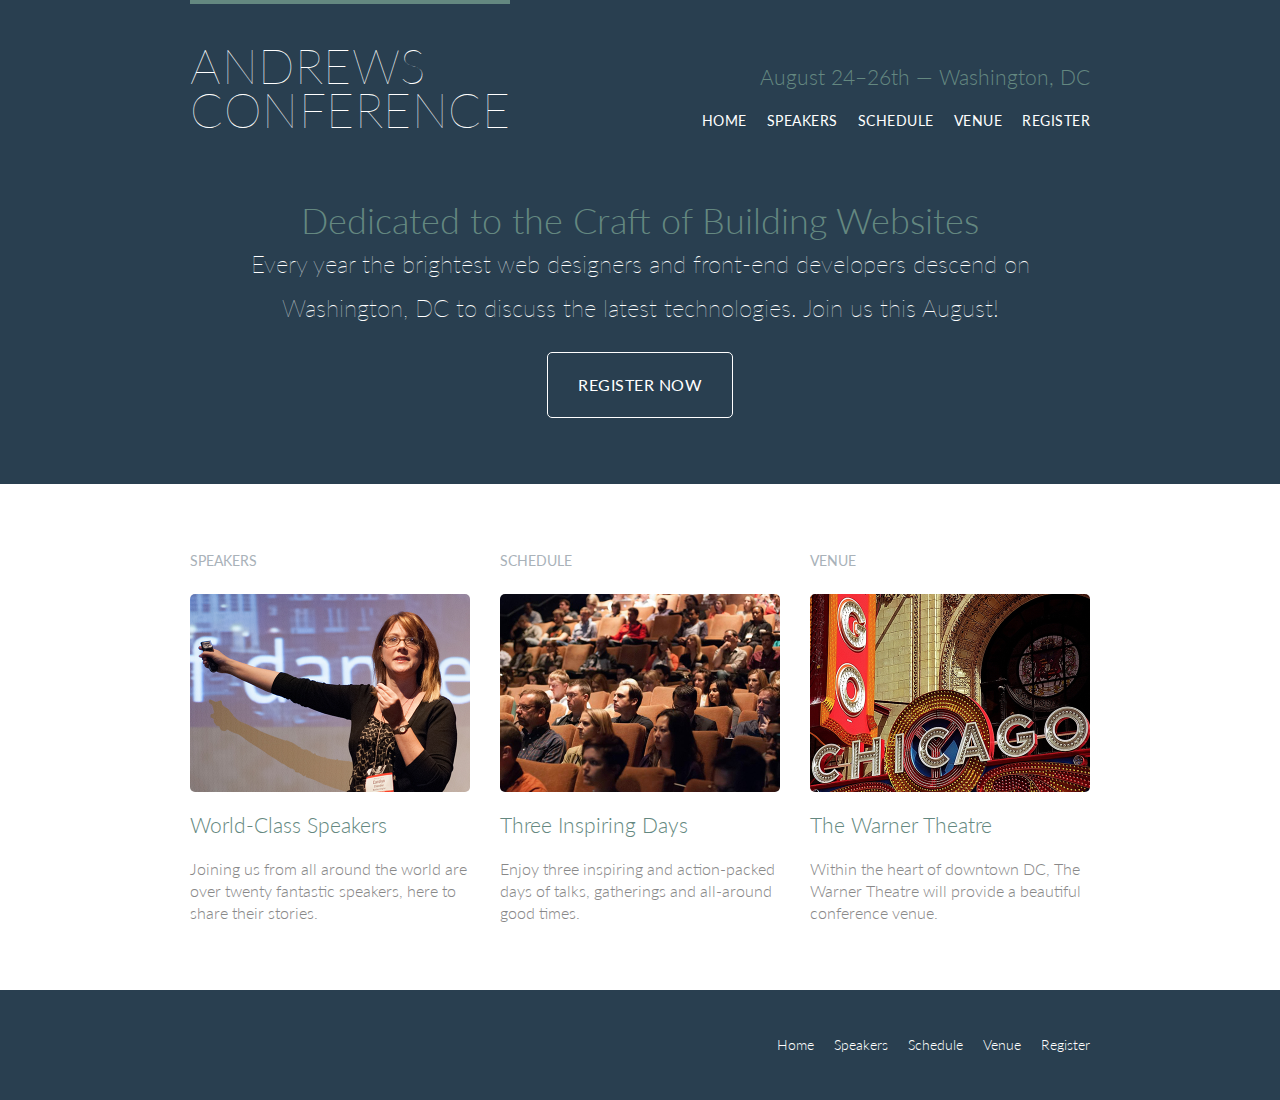
<file: index.html>
<!DOCTYPE html>
<html lang="en">
<head>
	<meta charset="utf-8">
	<link rel="stylesheet" type="text/css" href="assets/stylesheets/main.css">
	<link rel="stylesheet"
  href="http://fonts.googleapis.com/css?family=Lato:100,300,400">
	<title>Andrews Conference</title>
</head>
<body>
	<header class="primary-header container group">
		
			<h1 class="logo">
				<a  href="index.html">Andrews <br/> Conference</a>
			</h1>
		
		<h3 class="tagline">August 24&ndash;26th &mdash; Washington, DC</h3>
		<nav class="nav primary-nav">
			<ul>
    		<li><a href="index.html">Home</a></li><!--
    --><li><a href="speakers.html">Speakers</a></li><!--
    --><li><a href="schedule.html">Schedule</a></li><!--
    --><li><a href="venue.html">Venue</a></li><!--
    --><li><a href="register.html">Register</a></li>
  </ul>
		</nav>
	</header>
	<section class="hero container">
		<h2>Dedicated to the Craft of Building Websites</h2>
		<p>Every year the brightest web designers and front-end developers descend on Washington, DC to discuss the latest technologies. Join us this August!</p>
		
			<a  class="btn btn-alt"href="register.html">Register Now</a>
		
	</section>
	<section class="row">
	<div class="grid">

		<!-- Speakers -->

	<section class="teaser col-1-3">
  <h5>Speakers</h5>
  <a href="speakers.html">
    <img src="assets/images/home/speakers.jpg" alt="Professional Speaker">
    <h3>World-Class Speakers</h3>
  </a>
  <p>Joining us from all around the world are over twenty fantastic speakers, here to share their stories.</p>
</section><!--

		Schedule

	--><section class="teaser col-1-3">
		<a href="schedule.html">
			<h5>Schedule</h5>
			<img src="assets/images/home/schedule.jpg" alt="Schedule">
			<h3>Three Inspiring Days</h3>
		</a>
		<p>Enjoy three inspiring and action-packed days of talks, gatherings and all-around good times.</p>
	</section><!--

		Venue

	--><section class="teaser col-1-3">
		<a href="venue.html">
			<h5>Venue</h5>
			<img src="assets/images/home/venue.jpg" alt="Venue">
			<h3>The Warner Theatre</h3>
		</a>
		<p>Within the heart of downtown DC, The Warner Theatre will provide a beautiful conference venue.</p>
	</section>
	</div>
</section>
	<footer class="primary-footer container group">
		<nav class="nav">
			<ul>
    <li><a href="index.html">Home</a></li><!--
    --><li><a href="speakers.html">Speakers</a></li><!--
    --><li><a href="schedule.html">Schedule</a></li><!--
    --><li><a href="venue.html">Venue</a></li><!--
    --><li><a href="register.html">Register</a></li>
  </ul>
		</nav>
	</footer>
</body>
</html>
</file>
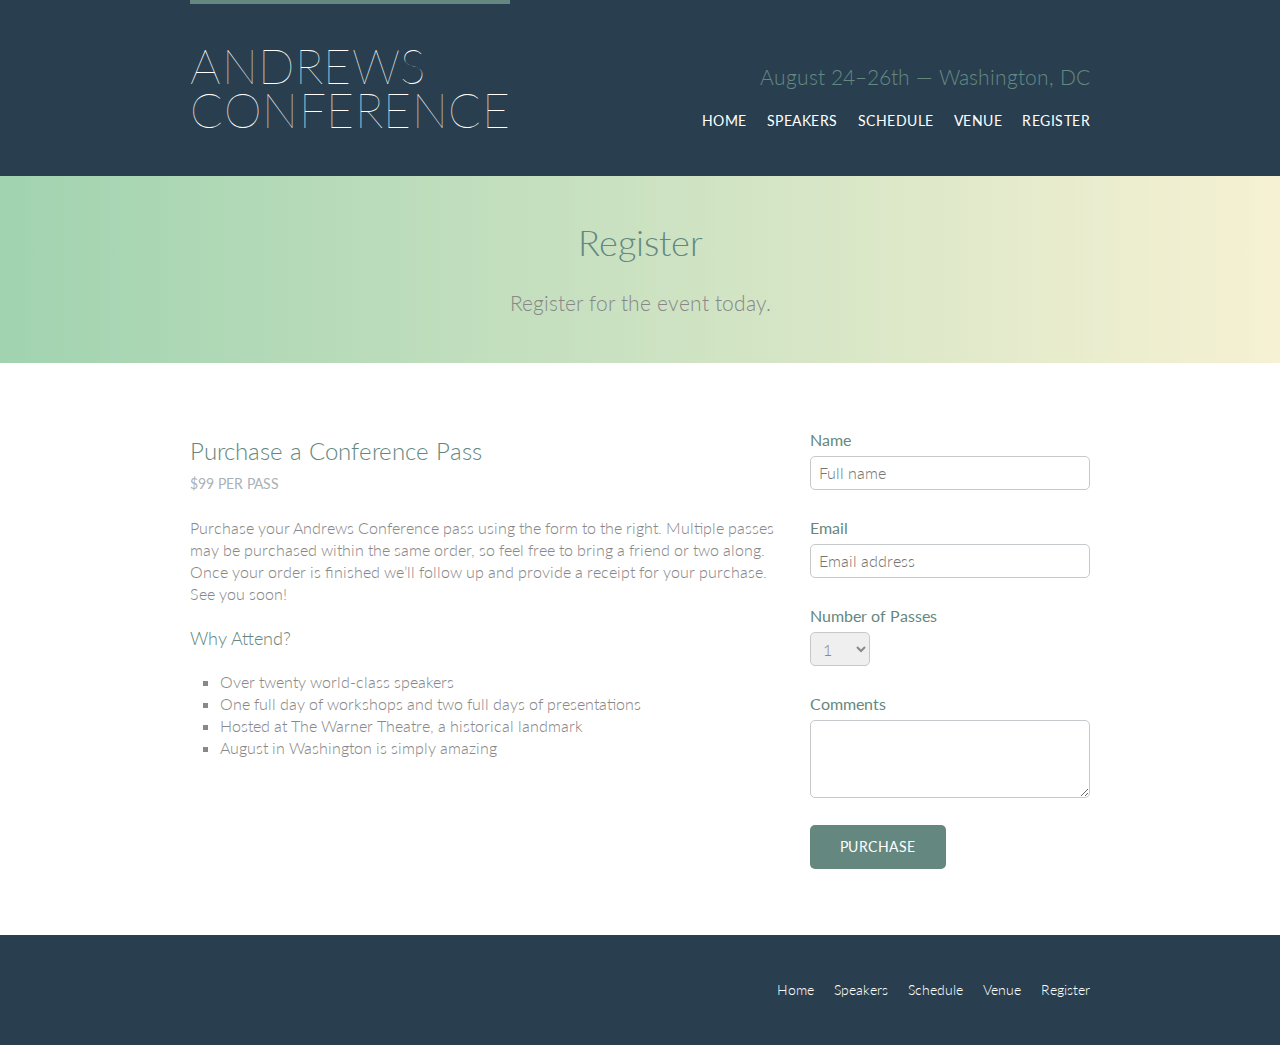
<file: register.html>
<!DOCTYPE html>
<html lang="en">
<head>
	<meta charset="utf-8">
	<link rel="stylesheet" type="text/css" href="assets/stylesheets/main.css">
	<link rel="stylesheet"
  href="http://fonts.googleapis.com/css?family=Lato:100,300,400">
	<title>Andrews Conference</title>
</head>
<body>
	<header class="primary-header container group">
		
			<h1 class="logo">
				<a  href="index.html">Andrews <br/> Conference</a>
			</h1>
		
		<h3 class="tagline">August 24&ndash;26th &mdash; Washington, DC</h3>
		<nav class="nav primary-nav">
			<ul>
    		<li><a href="index.html">Home</a></li><!--
    --><li><a href="speakers.html">Speakers</a></li><!--
    --><li><a href="schedule.html">Schedule</a></li><!--
    --><li><a href="venue.html">Venue</a></li><!--
    --><li><a href="register.html">Register</a></li>
  </ul>
		</nav>
	</header>
	<section class="row-alt">
		<div class="lead container">
			<h1>Register</h1>
			<p>Register for the event today.</p>
		</div>
	</section>

	<section class="row">
  		<div class="grid">
    		<section class="col-2-3">
      <h2>Purchase a Conference Pass</h2>
  <h5>$99 per Pass</h5>

  <p>Purchase your Andrews Conference pass using the form to the right. Multiple passes may be purchased within the same order, so feel free to bring a friend or two along. Once your order is finished we&#8217;ll follow up and provide a receipt for your purchase. See you soon!</p>

  <h4>Why Attend?</h4>

  <ul class="why-attend">
  <li>Over twenty world-class speakers</li>
    <li>One full day of workshops and two full days of presentations</li>
    <li>Hosted at The Warner Theatre, a historical landmark</li>
    <li>August in Washington is simply amazing</li>
  </ul>
    		</section><!--

    --><form class="col-1-3" action="#" method="post">
      <fieldset class="register-group">

    <label>
      Name
      <input type="text" name="name" placeholder="Full name" required>
    </label>

    <label>
      Email
      <input type="email" name="email" placeholder="Email address" required>
    </label>

    <label>
      Number of Passes
      <select name="quantity" required>
        <option value="1" selected>1</option>
        <option value="2">2</option>
        <option value="3">3</option>
        <option value="4">4</option>
        <option value="5">5</option>
      </select>
    </label>

    <label>
      Comments
      <textarea name="comments"></textarea>
    </label>

  </fieldset>

  <input class="btn btn-default" type="submit" name="submit" value="Purchase">
    </form>
  		</div>
</section>

	<footer class="primary-footer container group">
		<nav class="nav">
			<ul>
    <li><a href="index.html">Home</a></li><!--
    --><li><a href="speakers.html">Speakers</a></li><!--
    --><li><a href="schedule.html">Schedule</a></li><!--
    --><li><a href="venue.html">Venue</a></li><!--
    --><li><a href="register.html">Register</a></li>
  </ul>
		</nav>
	</footer>
</body>
</html>
</file>
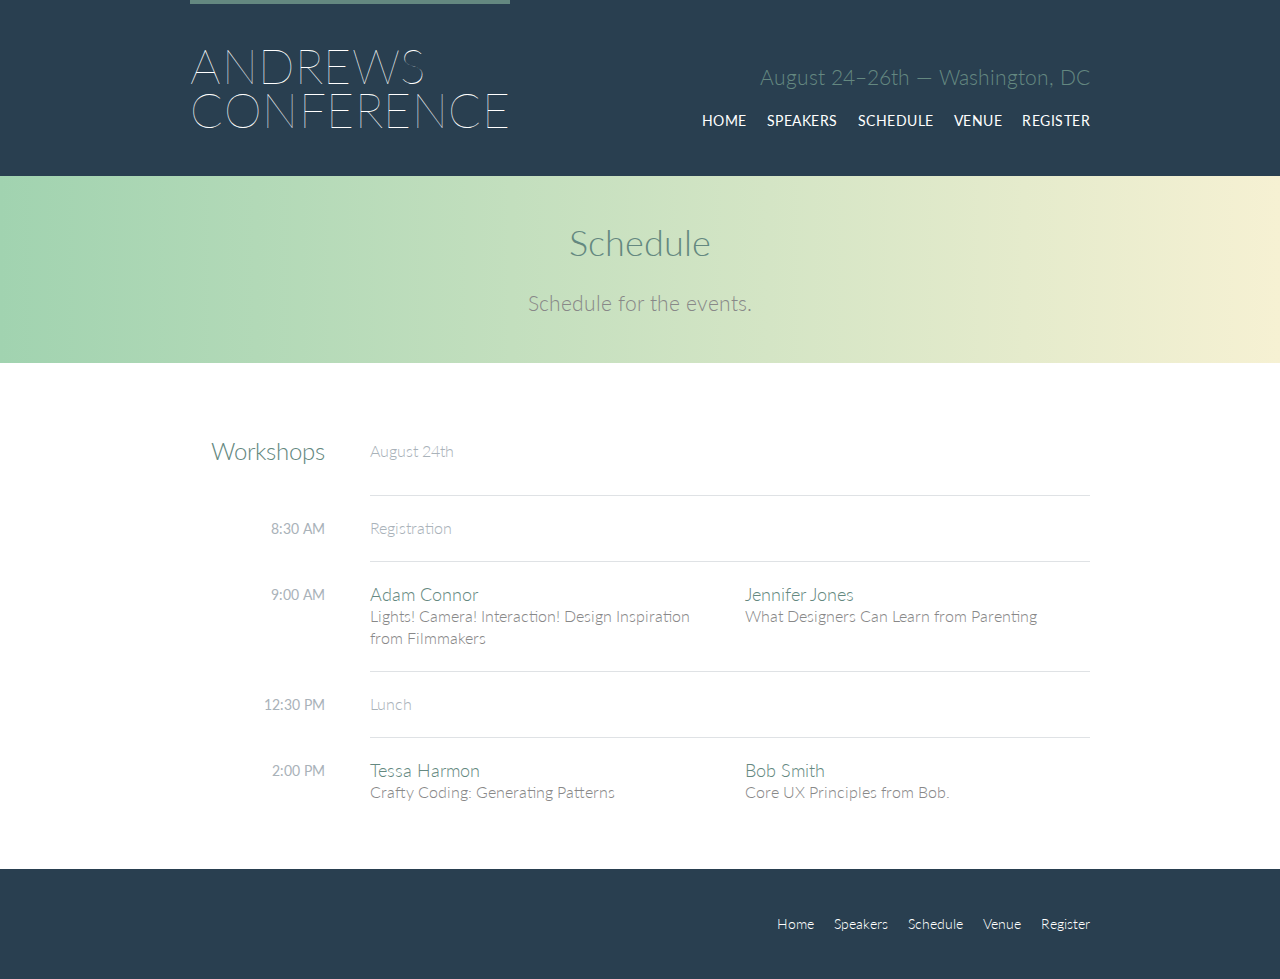
<file: schedule.html>
<!DOCTYPE html>
<html lang="en">
<head>
	<meta charset="utf-8">
	<link rel="stylesheet" type="text/css" href="assets/stylesheets/main.css">
	<link rel="stylesheet"
  href="http://fonts.googleapis.com/css?family=Lato:100,300,400">
	<title>Andrews Conference</title>
</head>
<body>
	<header class="primary-header container group">
		
			<h1 class="logo">
				<a  href="index.html">Andrews <br/> Conference</a>
			</h1>
		
		<h3 class="tagline">August 24&ndash;26th &mdash; Washington, DC</h3>
		<nav class="nav primary-nav">
			<ul>
    		<li><a href="index.html">Home</a></li><!--
    --><li><a href="speakers.html">Speakers</a></li><!--
    --><li><a href="schedule.html">Schedule</a></li><!--
    --><li><a href="venue.html">Venue</a></li><!--
    --><li><a href="register.html">Register</a></li>
  </ul>
		</nav>
	</header>
<section class="row-alt">
		<div class="lead container">
			<h1>Schedule</h1>
			<p>Schedule for the events.</p>
		</div>
	</section>

	<section class="row">
  		<div class="container">
    		<table>
  <thead>
    <tr>
      <th scope="row">
        Workshops
      </th>
      <td class="schedule-offset"colspan="2">
        August 24th
      </td>
    </tr>
  </thead>
  <tbody>
    <tr>
      <th scope="row">
        <time datetime="08:30:00">8:30 AM</time>
      </th>
      <td class="schedule-offset"colspan="2">
        Registration
      </td>
    </tr>
    <tr>
      <th scope="row">
        <time datetime="09:00:00">9:00 AM</time>
      </th>
      <td>
        <a href="speakers.html#adam-connor">
          <h4>Adam Connor</h4>
          Lights! Camera! Interaction! Design Inspiration from Filmmakers
        </a>
      </td>
      <td>
        <a href="speakers.html#jennifer-jones">
          <h4>Jennifer Jones</h4>
          What Designers Can Learn from Parenting
        </a>
      </td>
    </tr>
    <tr>
      <th scope="row">
        <time datetime="12:30:00">12:30 PM</time>
      </th>
      <td class="schedule-offset" colspan="2">
        Lunch
      </td>
    </tr>
    <tr>
      <th scope="row">
        <time datetime="14:00">2:00 PM</time>
      </th>
      <td>
        <a href="speakers.html#tessa-harmon">
          <h4>Tessa Harmon</h4>
          Crafty Coding: Generating Patterns
        </a>
      </td>
      <td>
        <a href="speakers.html#russ-unger">
          <h4>Bob Smith</h4>
          Core UX Principles from Bob.
        </a>
      </td>
    </tr>
  </tbody>
</table>
  		</div>
	</section>

	<footer class="primary-footer container group">
		<nav class="nav">
			<ul>
    <li><a href="index.html">Home</a></li><!--
    --><li><a href="speakers.html">Speakers</a></li><!--
    --><li><a href="schedule.html">Schedule</a></li><!--
    --><li><a href="venue.html">Venue</a></li><!--
    --><li><a href="register.html">Register</a></li>
  </ul>
		</nav>
	</footer>
</body>
</html>
</file>
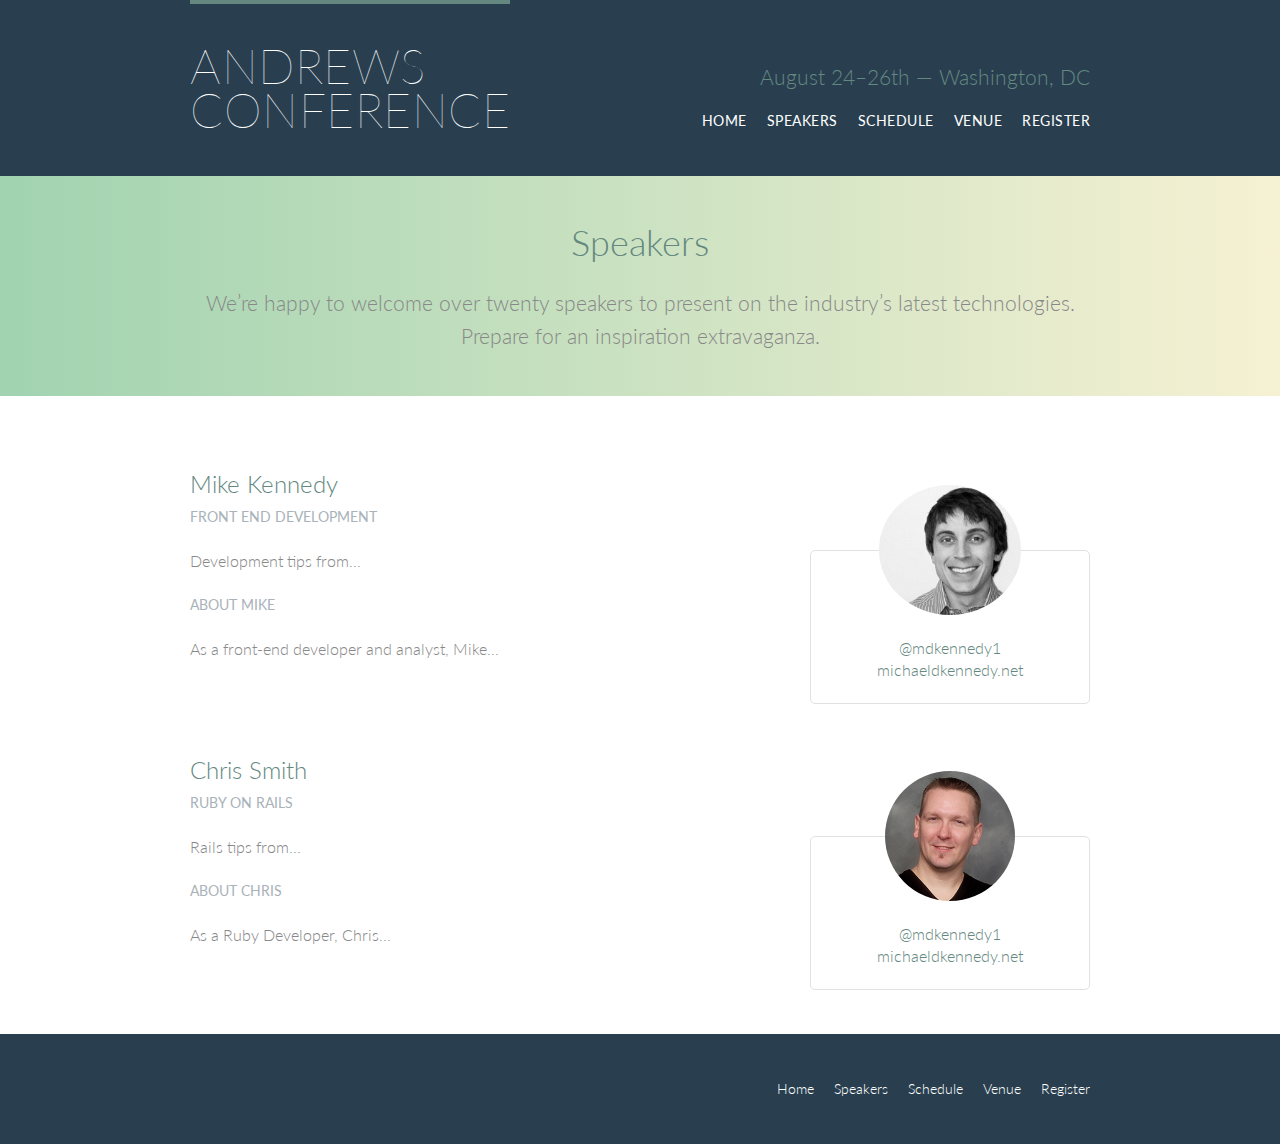
<file: speakers.html>
<!DOCTYPE html>
<html lang="en">
<head>
	<meta charset="utf-8">
	<link rel="stylesheet" type="text/css" href="assets/stylesheets/main.css">
	<link rel="stylesheet"
  href="http://fonts.googleapis.com/css?family=Lato:100,300,400">
	<title>Andrews Conference</title>
</head>
<body>
	<header class="primary-header container group">
		
			<h1 class="logo">
				<a  href="index.html">Andrews <br/> Conference</a>
			</h1>
		
		<h3 class="tagline">August 24&ndash;26th &mdash; Washington, DC</h3>
		<nav class="nav primary-nav">
			<ul>
    		<li><a href="index.html">Home</a></li><!--
    --><li><a href="speakers.html">Speakers</a></li><!--
    --><li><a href="schedule.html">Schedule</a></li><!--
    --><li><a href="venue.html">Venue</a></li><!--
    --><li><a href="register.html">Register</a></li>
  </ul>
		</nav>
	</header>
<section class="row-alt">
  <div class="lead container">

    <h1>Speakers</h1>

    <p>We&#8217;re happy to welcome over twenty speakers to present on the industry&#8217;s latest technologies. Prepare for an inspiration extravaganza.</p>
  
  </div>
</section>
<section class="row">
  <div class="grid">
  	<section class="speaker" id="mike-kennedy">

  <div class="col-2-3">
    <h2>Mike Kennedy</h2>
    <h5>Front End Development</h5>
    
    <p>Development tips from...</p>
    
    <h5>About Mike</h5>

    <p>As a front-end developer and analyst, Mike...</p>
  </div><!--

  --><aside class="col-1-3">
    <div class="speaker-info">
<img src="assets/images/speakers/headshot.jpg" alt="Mike Kennedy">
      <ul>
        <li><a href="https://twitter.com/mdkennedy1">@mdkennedy1</a></li>
        <li><a href="http://www.michaeldkennedy.net">michaeldkennedy.net</a></li>
      </ul>
    </div>
  </aside>

</section>
<section id="chris-smith">
    
      <div class="col-2-3">
        <h2>Chris Smith</h2>
    <h5>Ruby on Rails</h5>
    
    <p>Rails tips from...</p>
    
    <h5>About Chris</h5>

    <p>As a Ruby Developer, Chris...</p>
      </div><!--
    
      --><aside class="col-1-3">
        <div class="speaker-info">
<img src="assets/images/speakers/russ-unger.jpg" alt="Chris Smith">
      <ul>
        <li><a href="https://twitter.com/mdkennedy1">@mdkennedy1</a></li>
        <li><a href="http://www.michaeldkennedy.net">michaeldkennedy.net</a></li>
      </ul>
    </div>
      </aside>
    
    </section>
  </div>
</section>

	<footer class="primary-footer container group">
		<nav class="nav">
			<ul>
    <li><a href="index.html">Home</a></li><!--
    --><li><a href="speakers.html">Speakers</a></li><!--
    --><li><a href="schedule.html">Schedule</a></li><!--
    --><li><a href="venue.html">Venue</a></li><!--
    --><li><a href="register.html">Register</a></li>
  </ul>
		</nav>
	</footer>
</body>
</html>
</file>
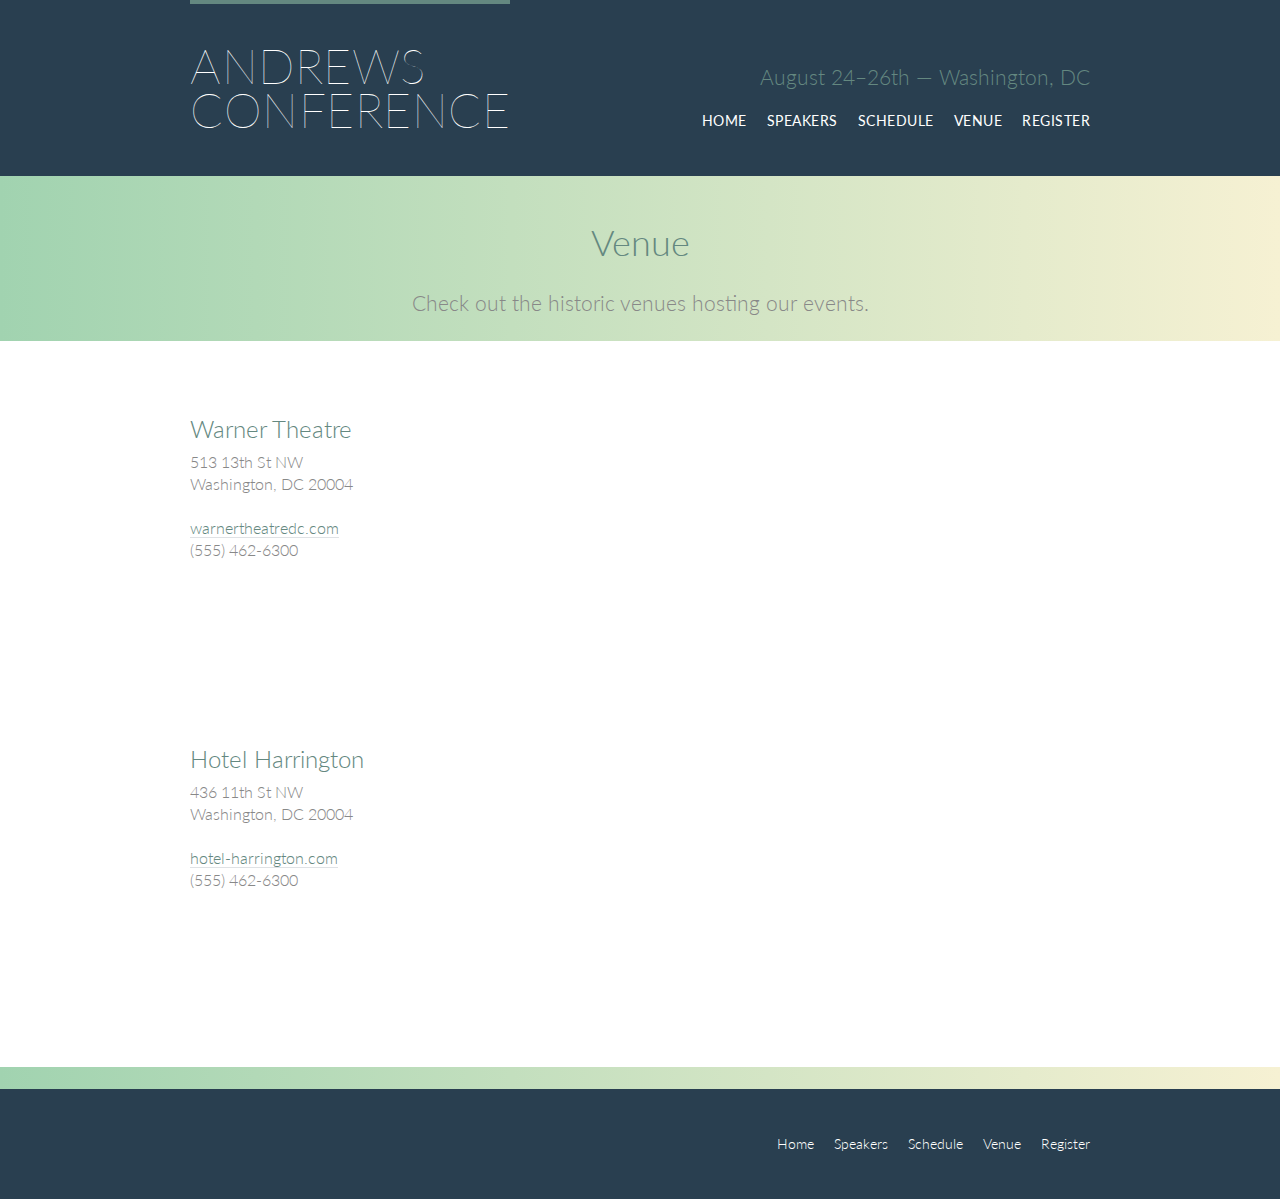
<file: venue.html>
<!DOCTYPE html>
<html lang="en">
<head>
	<meta charset="utf-8">
	<link rel="stylesheet" type="text/css" href="assets/stylesheets/main.css">
	<link rel="stylesheet"
  href="http://fonts.googleapis.com/css?family=Lato:100,300,400">
	<title>Andrews Conference</title>
</head>
<body>
	<header class="primary-header container group">
	
			<h1 class="logo">
				<a  href="index.html">Andrews <br/> Conference</a>
			</h1>
	
		<h3 class="tagline">August 24&ndash;26th &mdash; Washington, DC</h3>
		<nav class="nav primary-nav">
			<ul>
    		<li><a href="index.html">Home</a></li><!--
    --><li><a href="speakers.html">Speakers</a></li><!--
    --><li><a href="schedule.html">Schedule</a></li><!--
    --><li><a href="venue.html">Venue</a></li><!--
    --><li><a href="register.html">Register</a></li>
  </ul>
		</nav>
	</header>
<section class="row-alt">
  <div class="lead container">

    <h1>Venue</h1>

    <p>Check out the historic venues hosting our events.</p>
  
  </div>

<section class="row">
  <div class="grid">

    <section class="venue-theatre">
      <div class="col-1-3">
      	<h2>Warner Theatre</h2>
    	<p>513 13th St NW <br> Washington, DC 20004</p>
    	<p><a href="http://www.warnertheatredc.com">warnertheatredc.com</a> <br> (555) 462-6300</p></div><!--

      --><iframe class="venue-map col-2-3" src="https://www.google.com/maps/embed?pb=!1m18!1m12!1m3!1d3105.2043318100336!2d-77.03097338437257!3d38.89644245460493!2m3!1f0!2f0!3f0!3m2!1i1024!2i768!4f13.1!3m3!1m2!1s0x89b7b7976efa6a15%3A0x4a5feaf06225556e!2sWarner+Theatre!5e0!3m2!1sen!2sus!4v1454541100025"></iframe>
    </section>

    <section class="venue-hotel">
      <section class="venue-hotel">

      <div class="col-1-3"><h2>Hotel Harrington</h2>
    <p>436 11th St NW <br> Washington, DC 20004</p>
    <p><a href="http://www.hotel-harrington.com/">hotel-harrington.com</a> <br> (555) 462-6300</p></div><!--
      --><iframe class="venue-map col-2-3" src="https://www.google.com/maps/embed?pb=!1m14!1m8!1m3!1d12420.909526340138!2d-77.0272558!3d38.8959153!3m2!1i1024!2i768!4f13.1!3m3!1m2!1s0x0%3A0xabf2b3ec9f868279!2sHotel+Harrington!5e0!3m2!1sen!2sus!4v1454541016824"></iframe>
    </section>

  </div>
</section>

</section>

	<footer class="primary-footer container group">
		<nav class="nav">
			<ul>
    <li><a href="index.html">Home</a></li><!--
    --><li><a href="speakers.html">Speakers</a></li><!--
    --><li><a href="schedule.html">Schedule</a></li><!--
    --><li><a href="venue.html">Venue</a></li><!--
    --><li><a href="register.html">Register</a></li>
  </ul>
		</nav>
	</footer>
</body>
</html>
</file>
<file: assets/stylesheets/main.css>
html, body, div, span, applet, object, iframe,
h1, h2, h3, h4, h5, h6, p, blockquote, pre,
a, abbr, acronym, address, big, cite, code,
del, dfn, em, img, ins, kbd, q, s, samp,
small, strike, strong, sub, sup, tt, var,
b, u, i, center,
dl, dt, dd, ol, ul, li,
fieldset, form, label, legend,
table, caption, tbody, tfoot, thead, tr, th, td,
article, aside, canvas, details, embed,
figure, figcaption, footer, header, hgroup,
menu, nav, output, ruby, section, summary,
time, mark, audio, video {
  margin: 0;
  padding: 0;
  border: 0;
  font-size: 100%;
  font: inherit;
  vertical-align: baseline;
}
/* HTML5 display-role reset for older browsers */
article, aside, details, figcaption, figure,
footer, header, hgroup, menu, nav, section {
  display: block;
}
body {
  line-height: 1;
}
ol, ul {
  list-style: none;
}
blockquote, q {
  quotes: none;
}
blockquote:before, blockquote:after,
q:before, q:after {
  content: '';
  content: none;
}
table {
  border-collapse: collapse;
  border-spacing: 0;
}

/*
  ========================================
  Grid
  ========================================
*/

*,
*:before,
*:after {
  -webkit-box-sizing: border-box;
     -moz-box-sizing: border-box;
          box-sizing: border-box;
}

.container,
.grid {
  margin: 0 auto;
  width: 960px;
}

.container {
  padding-left: 30px;
  padding-right: 30px;
}

.col-1-3 {
  width: 33.33%;
}
.col-2-3 {
  width: 66.66%;
}

.col-1-3,
.col-2-3 {
  display: inline-block;
  vertical-align: top;
}

.grid,
.col-1-3,
.col-2-3 {
  padding-left: 15px;
  padding-right: 15px;
}

/*
  ========================================
  Typography
  ========================================
*/

h1, h3, h4, h5, p {
  margin-bottom: 22px;
}

/*
  ========================================
  Leads
  ========================================
*/

.lead {
  text-align: center;
}
.lead p {
  font-size: 21px;
  line-height: 33px;
}

/*
  ========================================
  Buttons
  ========================================
*/

.btn {
  border-radius: 5px;
  color: #fff;
  cursor: pointer;
  display: inline-block;
  font-weight: 400;
  letter-spacing: .5px;
  margin: 0;
  text-transform: uppercase;
}

.btn-alt {
  border: 1px solid #fff;
  padding: 10px 30px;
}
.btn-alt:hover {
  background: #fff;
  color: #648880;
}

.btn-default {
  border: 0;
  background: #648880;
  padding: 11px 30px;
  font-size: 14px;
}
.btn-default:hover {
  background: #77a198;
}

/*
  ========================================
  Home
  ========================================
*/

.hero {
  color: #fff;
  line-height: 44px;
  padding: 22px 80px 66px 80px;
  text-align: center;
}

.hero h2 {
  font-size: 36px;
}

.hero p {
  font-size: 24px;
  font-weight: 100;
}

.teaser a:hover h3 {
  color: #a9b2b9;
}

.teaser img {
  border-radius: 5px;
  display: block;
  margin-bottom: 22px;
  max-width: 100%
}

/*
  ========================================
  Clearfix
  ========================================
*/
.group:before,
.group:after {
  content: "";
  display: table;
}
.group:after {
  clear: both;
}
.group {
  clear: both;
  *zoom: 1;
}

/*
  ========================================
  Primary header
  ========================================
*/

.logo {
  border-top: 4px solid #648880;
  float: left;
  font-size: 48px;
  font-weight: 100;
  letter-spacing: .5px;
  line-height: 44px;
  padding: 40px 0 22px 0;
  text-transform: uppercase;
}

.tagline {
  margin: 66px 0 22px 0;
  text-align: right;
}

.primary-nav {
  font-size: 14px;
  font-weight: 400;
  letter-spacing: .5px;
  text-transform: uppercase;
}

.primary-header a,
.primary-footer a {
  color: #fff;
}

/*
  ========================================
  Primary footer
  ========================================
*/

.primary-footer small {
  float: left;
  font-weight: 400;
}

.primary-footer {
  color: #648880;
  font-size: 14px;
  padding-bottom: 44px;
  padding-top: 44px;
}

.primary-header a:hover,
.primary-footer a:hover {
  color: #648880;
}

/*
  ========================================
  Custom styles
  ========================================
*/
body {
  background: #293f50;
  color: #888;
  color: #888;
  font: 300 16px/22px "Lato", "Open Sans", "Helvetica Neue", Helvetica, Arial, sans-serif;
}

h1, h2, h3, h4 {
  color: #648880;
}

h1 {
  font-size: 36px;
  line-height: 44px;
}
h2 {
  font-size: 24px;
  line-height: 44px;
}
h3 {
  font-size: 21px;
}
h4 {
  font-size: 18px;
}

h5 {
  color: #a9b2b9;
  font-size: 14px;
  font-weight: 400;
  text-transform: uppercase;
}

strong {
  font-weight: 400;
}
cite, em {
  font-style: italic;
}



/*
  ========================================
  Links
  ========================================
*/

a:hover {
  color: #a9b2b9;
}
a {
  color: #648880;
  text-decoration: none;
}

p a {
  border-bottom: 1px solid #dfe2e5;
}

/*
  ========================================
  Navigation
  ========================================
*/

.nav {
  text-align: right;
}

.nav li {
  display: inline-block;
  margin: 0 10px;
  vertical-align: top;
}
.nav li:last-child {
  margin-right: 0;
}

/*
  ========================================
  Rows
  ========================================
*/

.row {
  background: #fff;
  padding: 66px 0 44px 0;
}

.row,
.row-alt {
  min-width: 960px;
}

.row-alt {
   background: #cbe2c1;
   background: -webkit-linear-gradient(to right, #a1d3b0, #f6f1d3);
   background: -moz-linear-gradient(to right, #a1d3b0, #f6f1d3);
   background: linear-gradient(to right, #a1d3b0, #f6f1d3);
   padding: 44px 0 22px 0;
 }

 /*
  ========================================
  Speakers
  ========================================
*/
  
.speaker-info {
  border: 1px solid #dfe2e5;
  border-radius: 5px;
  margin-top: 88px;
  padding-bottom: 22px;
  text-align: center;
}

.speaker {
  margin-bottom: 44px;
}

.speaker-info img {
  border-radius: 50%;
  height: 130px;
  margin: -66px 0 22px 0;
  vertical-align: top;
}

/*
  ========================================
  Venue
  ========================================
*/

.venue-theatre {
  margin-bottom: 66px;
}
.venue-hotel {
  margin-bottom: 22px;
}

.venue-map {
  height: 264px;
}

/*
  ========================================
  Register
  ========================================
*/

.why-attend {
  list-style: square;
  margin: 0 0 22px 30px;
}

form {
  margin-bottom: 22px;
}
input,
select,
textarea {
  font: 300 16px/22px "Lato", "Open Sans", "Helvetica Neue", Helvetica, Arial, sans-serif;
}

.register-group label {
  color: #648880;
  cursor: pointer;
  font-weight: 400;
}
.register-group input,
.register-group select,
.register-group textarea {
  border: 1px solid #c6c9cc;
  border-radius: 5px;
  color: #888;
  display: block;
  margin: 5px 0 27px 0;
  padding: 5px 8px;
}
.register-group input,
.register-group textarea {
  width: 100%;
}
.register-group select {
  height: 34px;
  width: 60px;
}
.register-group textarea {
  height: 78px;
}

/*
  ========================================
  Schedule
  ========================================
*/

table {
  margin-bottom: 44px;
  width: 100%;
}
table:last-child {
  margin-bottom: 0;
}

th,
td {
  padding-bottom: 22px;
  vertical-align: top;
}
th {
  padding-right: 45px;
  text-align: right;
  width: 20%;
}
td {
  width: 40%;
}

thead {
  line-height: 44px;
}
thead th {
  color: #648880;
  font-size: 24px;
}

tbody th {
  color: #a9b2b9;
  font-size: 14px;
  font-weight: 400;
  padding-top: 22px;
  text-transform: uppercase;
}

tbody td {
  border-top: 1px solid #dfe2e5;
  padding-top: 21px;
}
tbody td:first-of-type {
  padding-right: 15px;
}
tbody td:last-of-type {
  padding-left: 15px;
}
tbody td:only-of-type {
  padding-left: 0;
  padding-right: 0;
}

table a {
  color: #888;
}
table h4 {
  margin-bottom: 0;
}

.schedule-offset {
  color: #a9b2b9;
}
</file>
